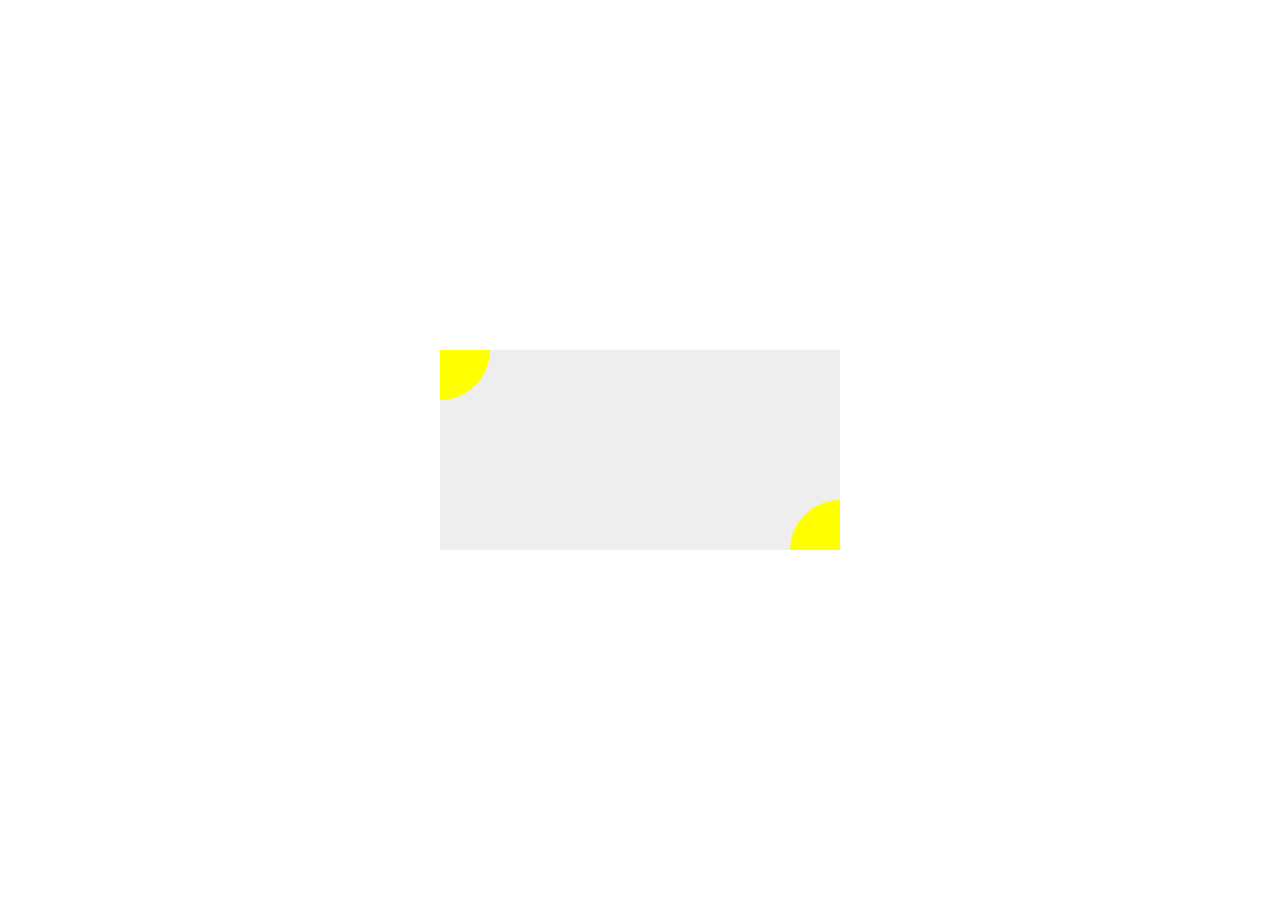
<file: Phase/task4/index.html>
<!DOCTYPE html>
<html lang="en">
<head>
	<meta charset="UTF-8">
	<title>task4</title>
	<link rel="stylesheet" href="style.css" type="text/css">
</head>
<body>
         <div id="wrap">
	<div id="main">
	   <div id="top"></div>
	   <div id="bottom"></div>
	 </div>
         </div>
</body>
</html>
</file>
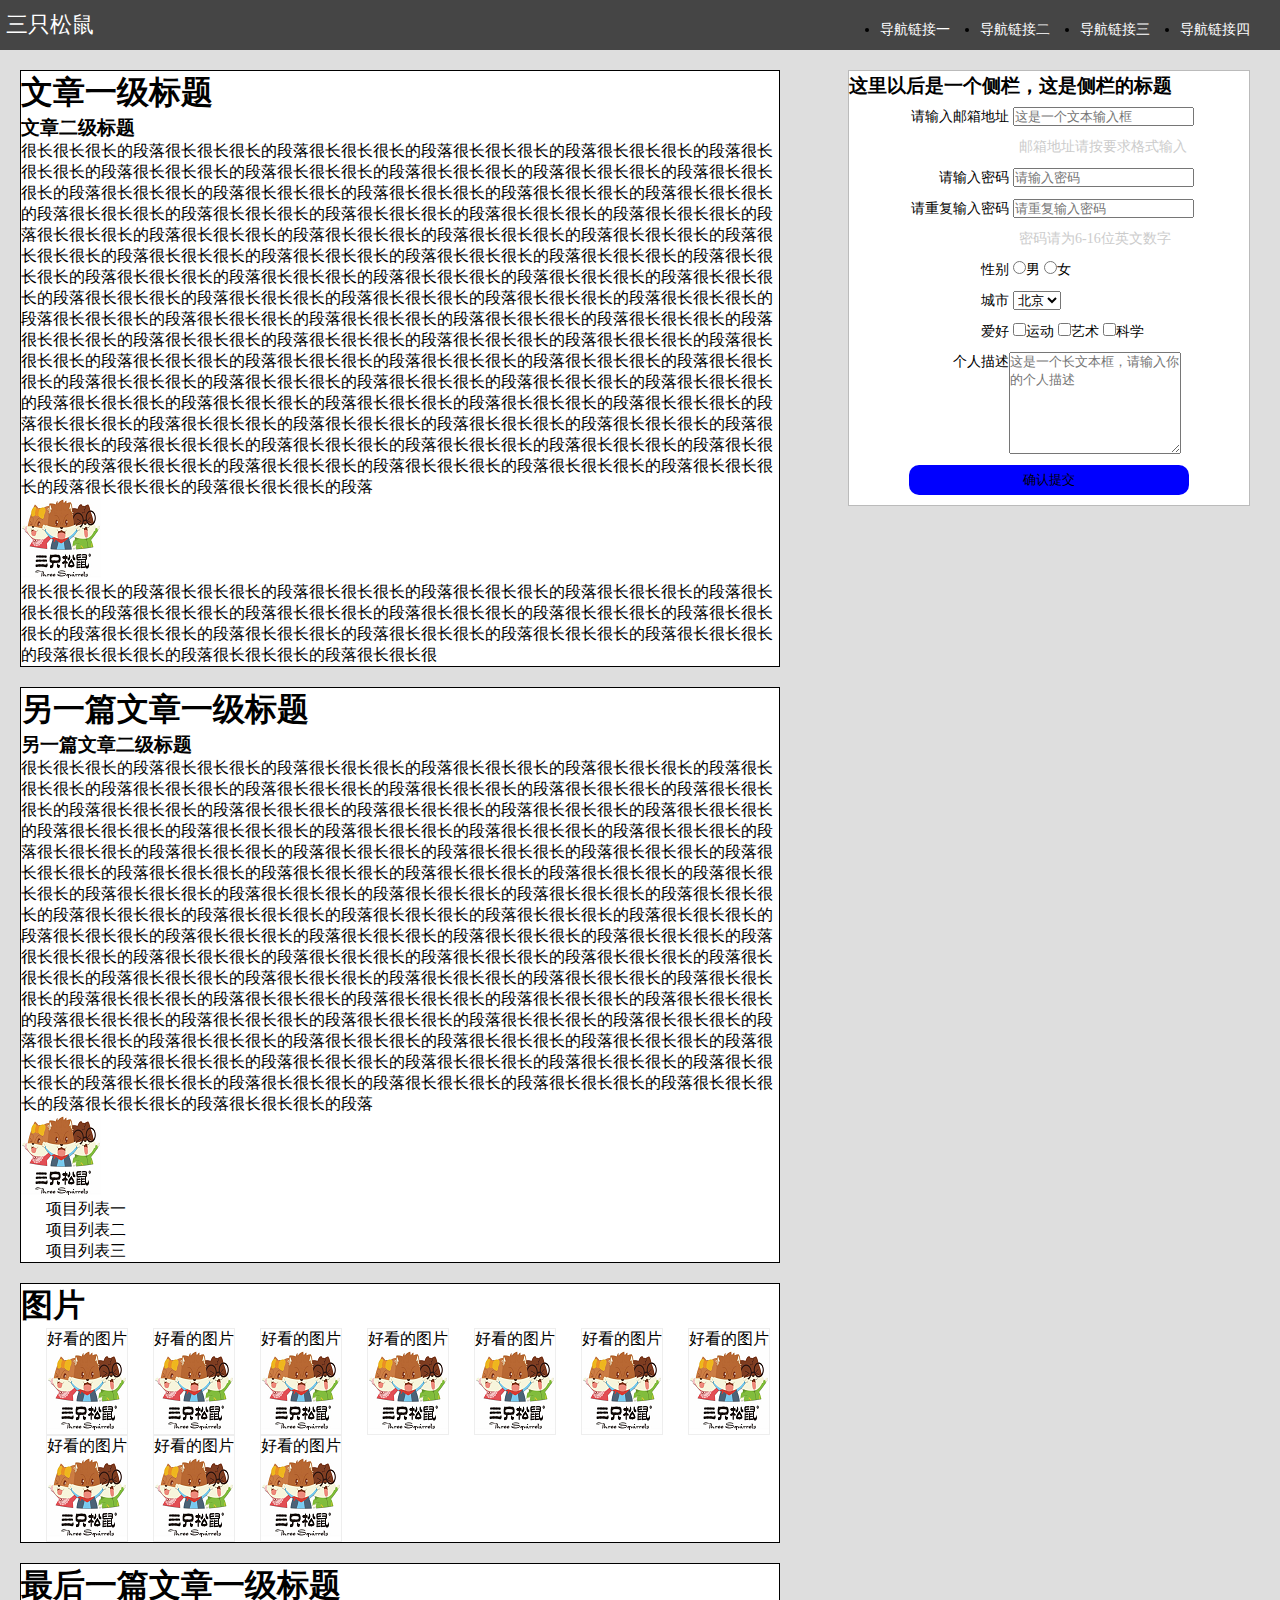
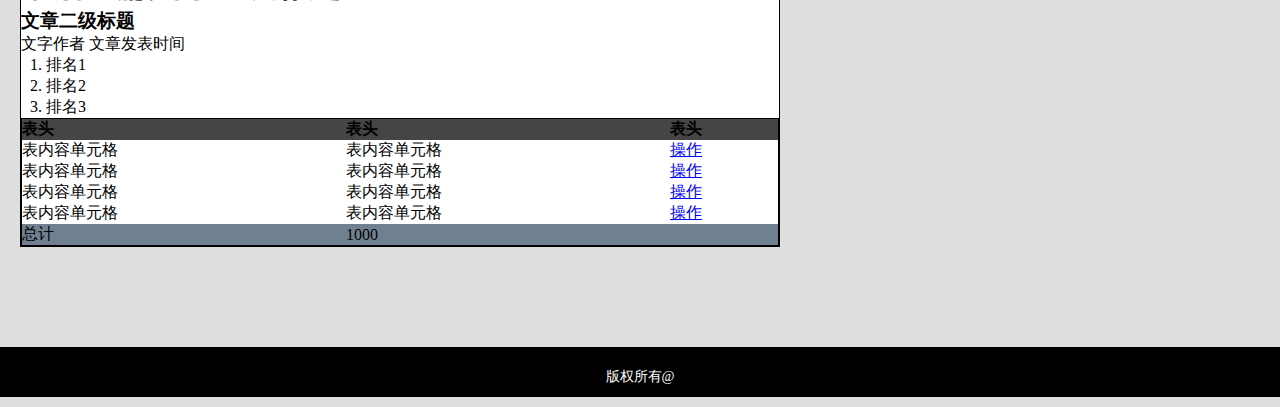
<file: Phase/task5/index.html>
<!DOCTYPE html>
<html lang="en">
<head>
	<meta charset="UTF-8">
	<title>task5</title>
	<link rel="stylesheet" href="style.css" type="text/css">
</head>
<body>
               <!-- 头部 -->
	<header class="head">
		<div class="icon">三只松鼠</div>
		<nav>
		   <ul class="clearfix">
			  <li ><a href="#">导航链接一</a></li>
			  <li><a href="#">导航链接二</a></li>
			  <li><a href="#">导航链接三</a></li>
			  <li><a href="#">导航链接四</a></li>
			</ul>
		 </nav>
	</header>
	<!-- 左边和右边 -->
	<div class="main clearfix">
	<!-- 右边 -->
	<aside class="clearfix">
	  <h3>这里以后是一个侧栏，这是侧栏的标题</h3>
	  <div >
		<span class="word">请输入邮箱地址</span>
		<input  type="text" placeholder="这是一个文本输入框"/>
		<span class="notice">邮箱地址请按要求格式输入</span>
	  </div>
	  <div >
	  	<span class="word">请输入密码</span>
	  	<input  type="text"  placeholder="请输入密码"/>
	  </div>
	  <div>
	  	<span class="word">请重复输入密码</span>
	  	<input  type="text" placeholder="请重复输入密码"   />
	  	<span class="notice">密码请为6-16位英文数字</span>
	  </div>
	  <div>
	  	<span class="word">性别</span>
	  	<input  type="radio" /><lable class="lab">男</lable>
	  	<input  type="radio" /><lable class="lab">女</lable>
	  </div>
	  <div >
	  	<span class="word">城市</span>
	  	<select >
	  		<option selected="selected">北京</option>
	  		<option >上海</option>
	  		<option >广州</option>
	  		<option >杭州</option>
	  		<option >深圳</option>
	  	</select>
	  </div>
	  <div>
	  	<span class="word">爱好</span>
	  	<input  type="checkbox" /><lable class="lab">运动</lable>
	  	<input  type="checkbox" /><lable class="lab">艺术</lable>
	  	<input  type="checkbox" /><lable class="lab">科学</lable>
	  </div>
	  <div class="dis">
	  	<span class="word">个人描述</span>
	  	<textarea  placeholder="这是一个长文本框，请输入你的个人描述"></textarea>
	  </div>
	  <div >
	             <input  class="sure" type="submit" value="确认提交"/>
	  </div>
	</aside>
	<!-- 左边 -->
	<article class="clearfix">
		<div class="first">
			<h1>文章一级标题</h1>
			<h3>文章二级标题</h3>
			<p>很长很长很长的段落很长很长很长的段落很长很长很长的段落很长很长很长的段落很长很长很长的段落很长很长很长的段落很长很长很长的段落很长很长很长的段落很长很长很长的段落很长很长很长的段落很长很长很长的段落很长很长很长的段落很长很长很长的段落很长很长很长的段落很长很长很长的段落很长很长很长的段落很长很长很长的段落很长很长很长的段落很长很长很长的段落很长很长很长的段落很长很长很长的段落很长很长很长的段落很长很长很长的段落很长很长很长的段落很长很长很长的段落很长很长很长的段落很长很长很长的段落很长很长很长的段落很长很长很长的段落很长很长很长的段落很长很长很长的段落很长很长很长的段落很长很长很长的段落很长很长很长的段落很长很长很长的段落很长很长很长的段落很长很长很长的段落很长很长很长的段落很长很长很长的段落很长很长很长的段落很长很长很长的段落很长很长很长的段落很长很长很长的段落很长很长很长的段落很长很长很长的段落很长很长很长的段落很长很长很长的段落很长很长很长的段落很长很长很长的段落很长很长很长的段落很长很长很长的段落很长很长很长的段落很长很长很长的段落很长很长很长的段落很长很长很长的段落很长很长很长的段落很长很长很长的段落很长很长很长的段落很长很长很长的段落很长很长很长的段落很长很长很长的段落很长很长很长的段落很长很长很长的段落很长很长很长的段落很长很长很长的段落很长很长很长的段落很长很长很长的段落很长很长很长的段落很长很长很长的段落很长很长很长的段落很长很长很长的段落很长很长很长的段落很长很长很长的段落很长很长很长的段落很长很长很长的段落很长很长很长的段落很长很长很长的段落很长很长很长的段落很长很长很长的段落很长很长很长的段落很长很长很长的段落很长很长很长的段落很长很长很长的段落很长很长很长的段落很长很长很长的段落很长很长很长的段落</p>
			<img src="three.png"  />
			<p>很长很长很长的段落很长很长很长的段落很长很长很长的段落很长很长很长的段落很长很长很长的段落很长很长很长的段落很长很长很长的段落很长很长很长的段落很长很长很长的段落很长很长很长的段落很长很长很长的段落很长很长很长的段落很长很长很长的段落很长很长很长的段落很长很长很长的段落很长很长很长的段落很长很长很长的段落很长很长很长的段落很长很长很</p>
		</div>
		<div class="first">
			<h1>另一篇文章一级标题</h1>
			<h3>另一篇文章二级标题</h3>
			<p>很长很长很长的段落很长很长很长的段落很长很长很长的段落很长很长很长的段落很长很长很长的段落很长很长很长的段落很长很长很长的段落很长很长很长的段落很长很长很长的段落很长很长很长的段落很长很长很长的段落很长很长很长的段落很长很长很长的段落很长很长很长的段落很长很长很长的段落很长很长很长的段落很长很长很长的段落很长很长很长的段落很长很长很长的段落很长很长很长的段落很长很长很长的段落很长很长很长的段落很长很长很长的段落很长很长很长的段落很长很长很长的段落很长很长很长的段落很长很长很长的段落很长很长很长的段落很长很长很长的段落很长很长很长的段落很长很长很长的段落很长很长很长的段落很长很长很长的段落很长很长很长的段落很长很长很长的段落很长很长很长的段落很长很长很长的段落很长很长很长的段落很长很长很长的段落很长很长很长的段落很长很长很长的段落很长很长很长的段落很长很长很长的段落很长很长很长的段落很长很长很长的段落很长很长很长的段落很长很长很长的段落很长很长很长的段落很长很长很长的段落很长很长很长的段落很长很长很长的段落很长很长很长的段落很长很长很长的段落很长很长很长的段落很长很长很长的段落很长很长很长的段落很长很长很长的段落很长很长很长的段落很长很长很长的段落很长很长很长的段落很长很长很长的段落很长很长很长的段落很长很长很长的段落很长很长很长的段落很长很长很长的段落很长很长很长的段落很长很长很长的段落很长很长很长的段落很长很长很长的段落很长很长很长的段落很长很长很长的段落很长很长很长的段落很长很长很长的段落很长很长很长的段落很长很长很长的段落很长很长很长的段落很长很长很长的段落很长很长很长的段落很长很长很长的段落很长很长很长的段落很长很长很长的段落很长很长很长的段落很长很长很长的段落很长很长很长的段落很长很长很长的段落很长很长很长的段落</p>
			<img src="three.png" />
			<ul >
				<li style="display: block;">项目列表一</li>
				<li style="display: block;">项目列表二</li>
				<li style="display: block;">项目列表三</li>
			</ul>
		</div>
		<div class="first">
			<h1>图片</h1>
			<ul class="images clearfix">
			<li>
				<p>好看的图片</p>
				<img src="three.png" />
			</li>
			<li>
				<p>好看的图片</p>
				<img src="three.png" />
			</li>
			<li>
				<p>好看的图片</p>
				<img src="three.png" />
			</li>
			<li>
				<p>好看的图片</p>
				<img src="three.png" />
			</li>
			<li>
				<p>好看的图片</p>
				<img src="three.png" />
			</li>
			<li>
				<p>好看的图片</p>
				<img src="three.png" />
			</li>
			<li>
				<p>好看的图片</p>
				<img src="three.png" />
			</li>
			<li>
				<p>好看的图片</p>
				<img src="three.png" />
			</li>
			<li>
				<p>好看的图片</p>
				<img src="three.png" />
			</li>
			<li>
				<p>好看的图片</p>
				<img src="three.png" />
			</li>
			</ul>
		</div>
		<div class="first">
			<h1>最后一篇文章一级标题</h1>
			<h3>文章二级标题</h3>
			<p>文字作者 文章发表时间</p>
			<ol >
				<li>排名1</li>
				<li>排名2</li>
				<li>排名3</li>
			</ol>
			<table  cellspacing="0" cellpadding="0"  width="700px" >
				<tr style="background-color: #454545">
				       <th>表头</th>
				       <th>表头</th>
				       <th>表头</th>
				</tr>
				<tr >
				      <td>表内容单元格</td>
				      <td>表内容单元格</td>
				      <td ><a href="#" style="color:blue">操作</a></td>
				</tr>
				<tr >
				      <td>表内容单元格</td>
				      <td>表内容单元格</td>
				      <td ><a href="#" style="color:blue">操作</a></td>
				</tr>
				<tr >
				      <td>表内容单元格</td>
				      <td>表内容单元格</td>
				      <td ><a href="#" style="color:blue">操作</a></td>
				</tr>
				<tr >
				      <td>表内容单元格</td>
				      <td>表内容单元格</td>
				      <td ><a href="#" style="color:blue">操作</a></td>
				</tr>
				<tr style="background-color: #708090">
				      <td>总计</td>
				      <td colspan="2">1000</td>
				</tr>
			</table>
		</div>
	</article>
              	</div>
	<footer>版权所有@</footer>
</body>
</html>
</file>
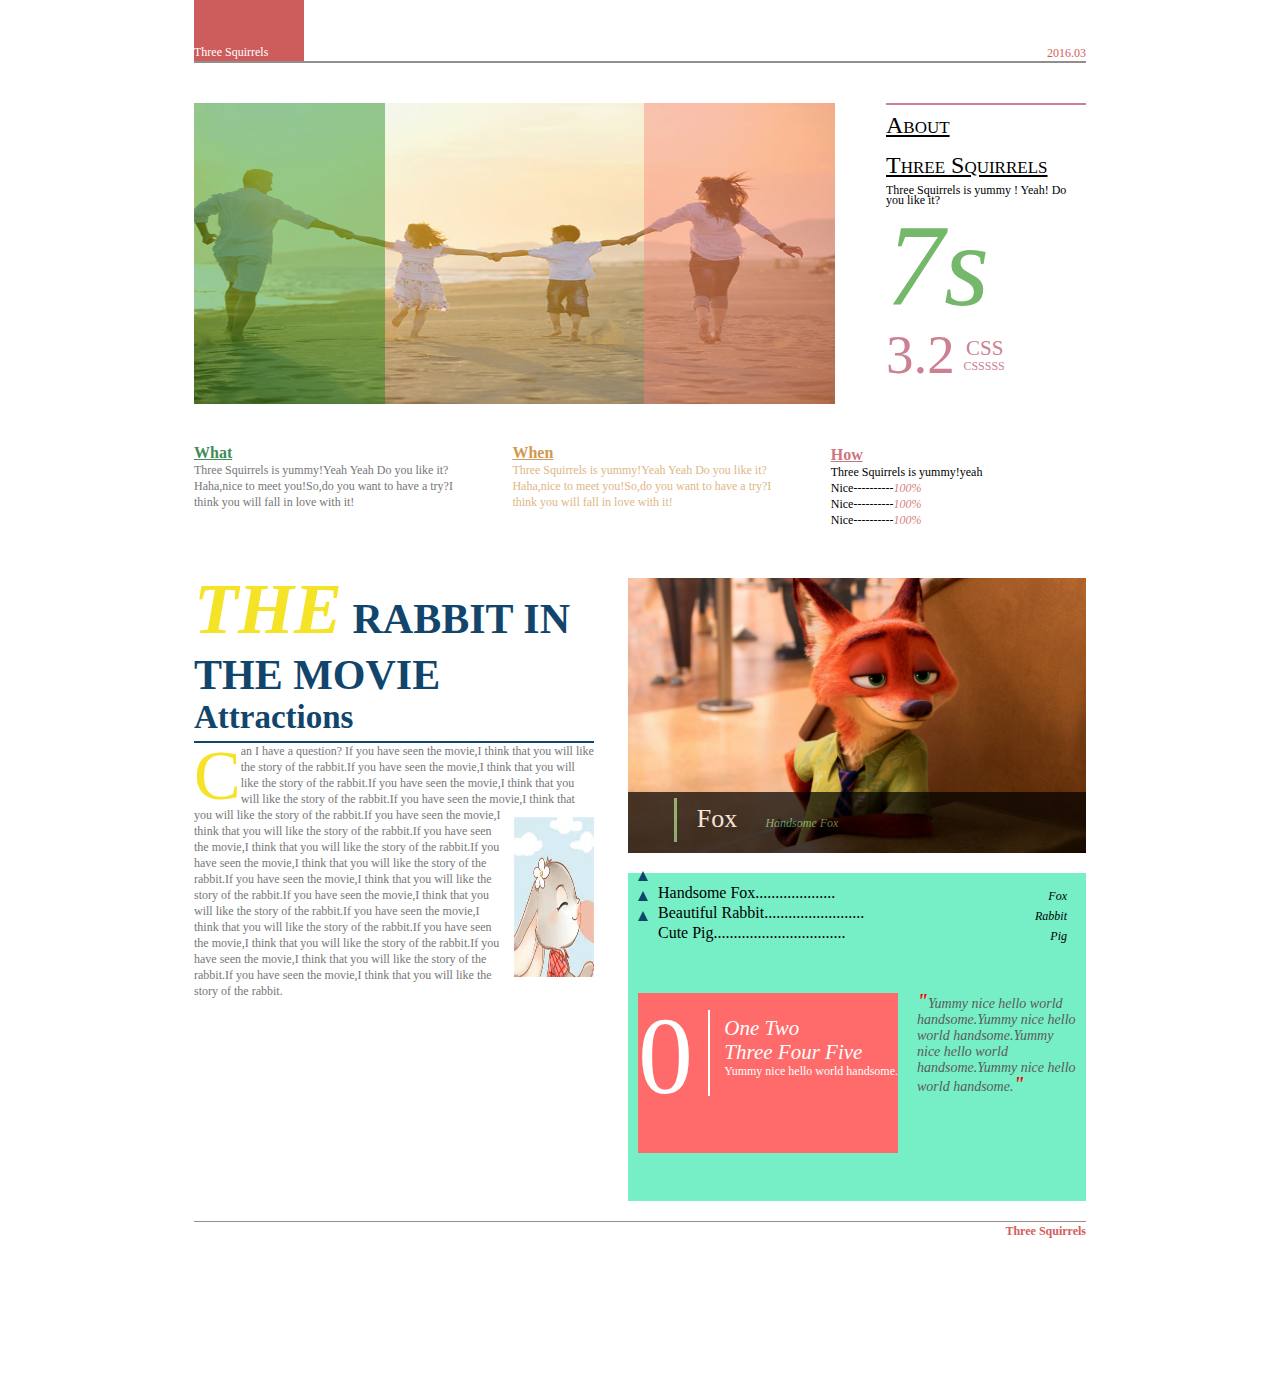
<file: Phase/task6/index.html>
<!DOCTYPE html>
<html lang="en">
<head>
	<meta charset="UTF-8">
	<title>task6</title>
	<link rel="stylesheet" type="text/css" href="style.css"
</head>
<body>
       <div class="main">
	<header class="clearfix">
		<div class="logo">Three Squirrels</div>
		<time>2016.03</time>
	</header>
	<article>
		<section class="start">
			<div class="picContainer">
			               <img class="pic" src="1.jpg" />
				<span class="opacityleft"></span>
				<span class="opacityright"></span>
			</div>
			<div class="about">
					<p class="top">About</p>
					<p class="top">Three Squirrels</p>
					<p class="center">Three Squirrels is yummy !  Yeah! Do you like it?</p>
					<p class="sevens">7s</p>
					<p class="three">3.2</p>
					<p class="pinkcss">CSS</p>
					<p class="greycss">csssss</p>
			</div>
		</section>
		<section class="middle clearfix">
			<div class="wrap">
				<h2 class="what">What</h2>
				<p class="what1">Three Squirrels is yummy!Yeah Yeah Do you like it?Haha,nice to meet you!So,do you want to have a try?I think you will fall in love with it!</p>
			</div>
			<div class="wrap">
				<h2 class="when">When</h2>
				<p class="when1">Three Squirrels is yummy!Yeah Yeah Do you like it?Haha,nice to meet you!So,do you want to have a try?I think you will fall in love with it!</p>
			</div>
			<div class="wrap">
				<h2 class="how">How</h2>
				<p class="how1">Three Squirrels is yummy!yeah</p>
				<div class="percent">
					<p>Nice----------<span>100%</span></p>
					<p>Nice----------<span>100%</span></p>
					<p>Nice----------<span>100%</span></p>
				</div>
			</div>
		</section>
		<section class="end clearfix">
			<div class="endLeft ">
				<h3><span>The</span> rabbit in the movie</h3>
				<h4>Attractions</h4>
				<p><span>c</span>an I have a question? If you have seen the movie,I think that you will like the story of the rabbit.If you have seen the movie,I think that you will like the story of the rabbit.If you have seen the movie,I think that you will like the story of the rabbit.If you have seen the movie,<img src="3.jpg" />I think that you will like the story of the rabbit.If you have seen the movie,I think that you will like the story of the rabbit.If you have seen the movie,I think that you will like the story of the rabbit.If you have seen the movie,I think that you will like the story of the rabbit.If you have seen the movie,I think that you will like the story of the rabbit.If you have seen the movie,I think that you will like the story of the rabbit.If you have seen the movie,I think that you will like the story of the rabbit.If you have seen the movie,I think that you will like the story of the rabbit.If you have seen the movie,I think that you will like the story of the rabbit.If you have seen the movie,I think that you will like the story of the rabbit.
				</p>
			</div>
			<div class="endRight1">
			           <div class="pictureContainer">
				<img class="picture" src="2.jpg" />
					<div class="cover">
						<span class="span1"></span>
						<span class="span2">Fox</span>
						<span class="span3">Handsome Fox</span>
					</div>
			          </div>
			 
			          <!-- 右下 -->
				<div class="endRight2">
				<!-- 三行字 -->
				            <p><span class="triangle"></span>Handsome Fox....................<span class="align-right">Fox</span></p>
					<p><span class="triangle"></span>Beautiful Rabbit.........................<span class="align-right">Rabbit</span></p>
					<p><span class="triangle"></span>Cute Pig.................................<span class="align-right">Pig</span></p>
					<!-- 引号部分 -->
					<div class="partRight">
						<p><span class="mark">"</span>Yummy nice hello world handsome.Yummy nice hello world handsome.Yummy nice hello world handsome.Yummy nice hello world handsome.<span class="mark">"</span></p>
					</div>
					<!-- 红色部分 -->
					<div class="partLeft">
					     <div class="partLeft1">
						<span class="num">0</span>
						<div class="border-right"></div>
						
					    </div>
					    <div class="word">
							<p class="word1">One Two</p>
							<p class="word1">Three Four Five</p>
							<p class="word2">Yummy nice hello world handsome.</p>
					    </div>
				            </div>
				</div>
		               </div>
		</section>
	</article>
	<footer class="clearfix"><span>Three Squirrels</span></footer>
         </div>
</body>
</html>
</file>
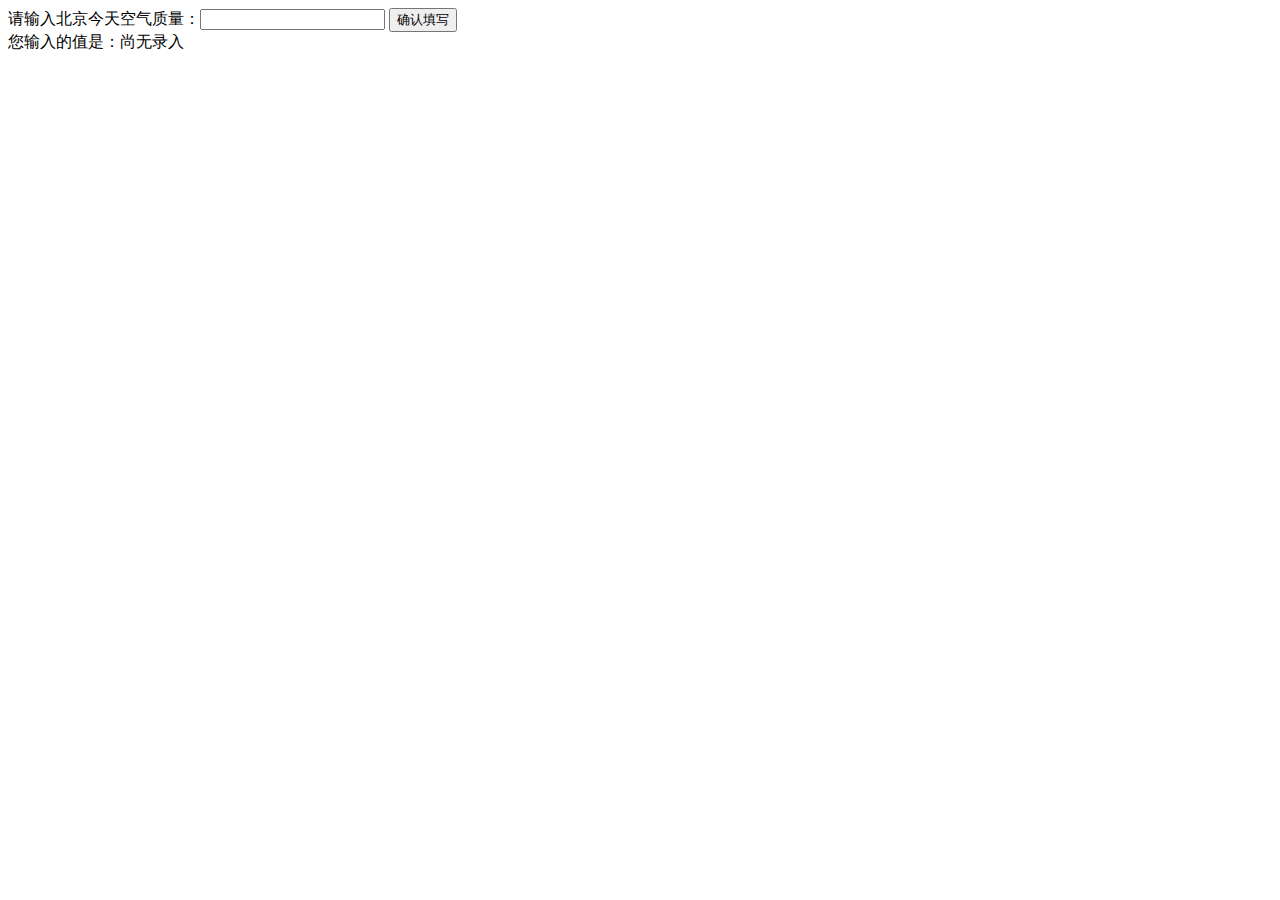
<file: Phase2/task13/index.html>
<!DOCTYPE html>
<html>
  <head>
    <meta charset="utf-8">
    <title>IFE JavaScript Task 01</title>
  </head>
<body>

  <label>请输入北京今天空气质量：<input id="aqi-input" type="text"></label>
  <button id="button">确认填写</button>

  <div>您输入的值是：<span id="aqi-display">尚无录入</span></div>

<script type="text/javascript">

(function() {
  /*  
  在注释下方写下代码
  给按钮button绑定一个点击事件
  在事件处理函数中
  获取aqi-input输入的值，并显示在aqi-display中
  */
    document.getElementById("button").onclick=function(){
       var aqi=document.getElementById("aqi-input").value;
       if(aqi!="")
       {
        document.getElementById("aqi-display").innerHTML=aqi;
       }
       else
        document.getElementById("aqi-display").innerHTML="尚无录入";
    }
})();

</script>
</body>
</html>
</file>
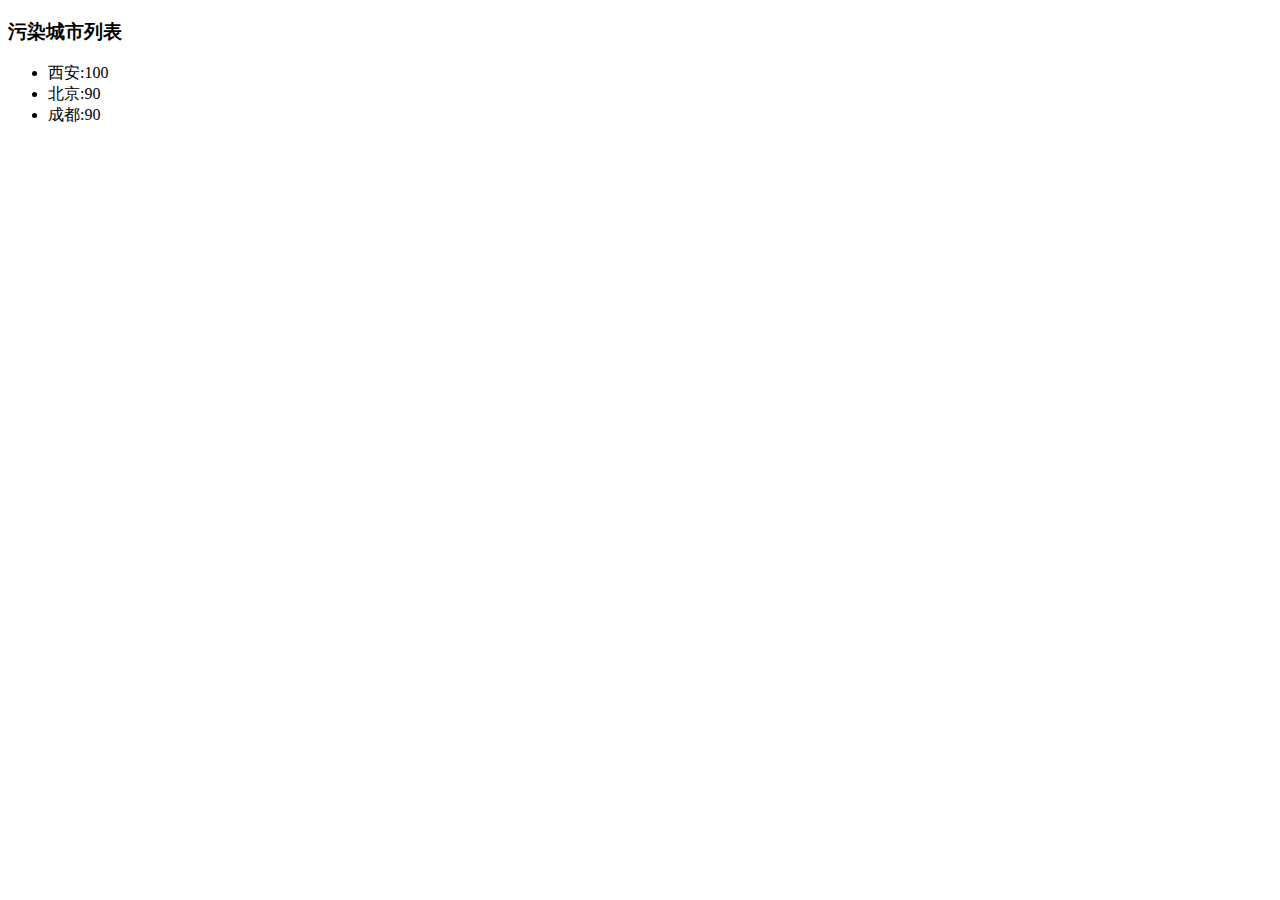
<file: Phase2/task14/index.html>
<!DOCTYPE html>
<html>
<head>
    <meta charset="utf-8">
    <title>IFE JavaScript Task 01</title>
</head>
<body>

<h3>污染城市列表</h3>
<ul id="aqi-list">
    <!--
        <li>第一名：福州（样例），10</li>
          <li>第二名：福州（样例），10</li> -->
</ul>

<script type="text/javascript">
    var aqiData = [
        ["北京", 90],
        ["上海", 50],
        ["福州", 10],
        ["广州", 50],
        ["成都", 90],
        ["西安", 100]
    ];
    (function () {
        /*
         在注释下方编写代码
         遍历读取aqiData中各个城市的数据
         将空气质量指数大于60的城市显示到aqi-list的列表中
         */
        var arr= [];
        for (var i = 0; i < aqiData.length; i++){
            if (aqiData[i][1]>60) {
                arr.push(aqiData[i]);
            }
        }
        arr.sort(function(pre,next){
            return next[1]-pre[1];
        })
for(var i=0;i<arr.length;i++){
            var node = document.createElement("li");
            var text = document.createTextNode(arr[i][0]+":"+arr[i][1]);
            node.appendChild(text);
            document.getElementById("aqi-list").appendChild(node);
        }

    })();
</script>
</body>
</html>
</file>
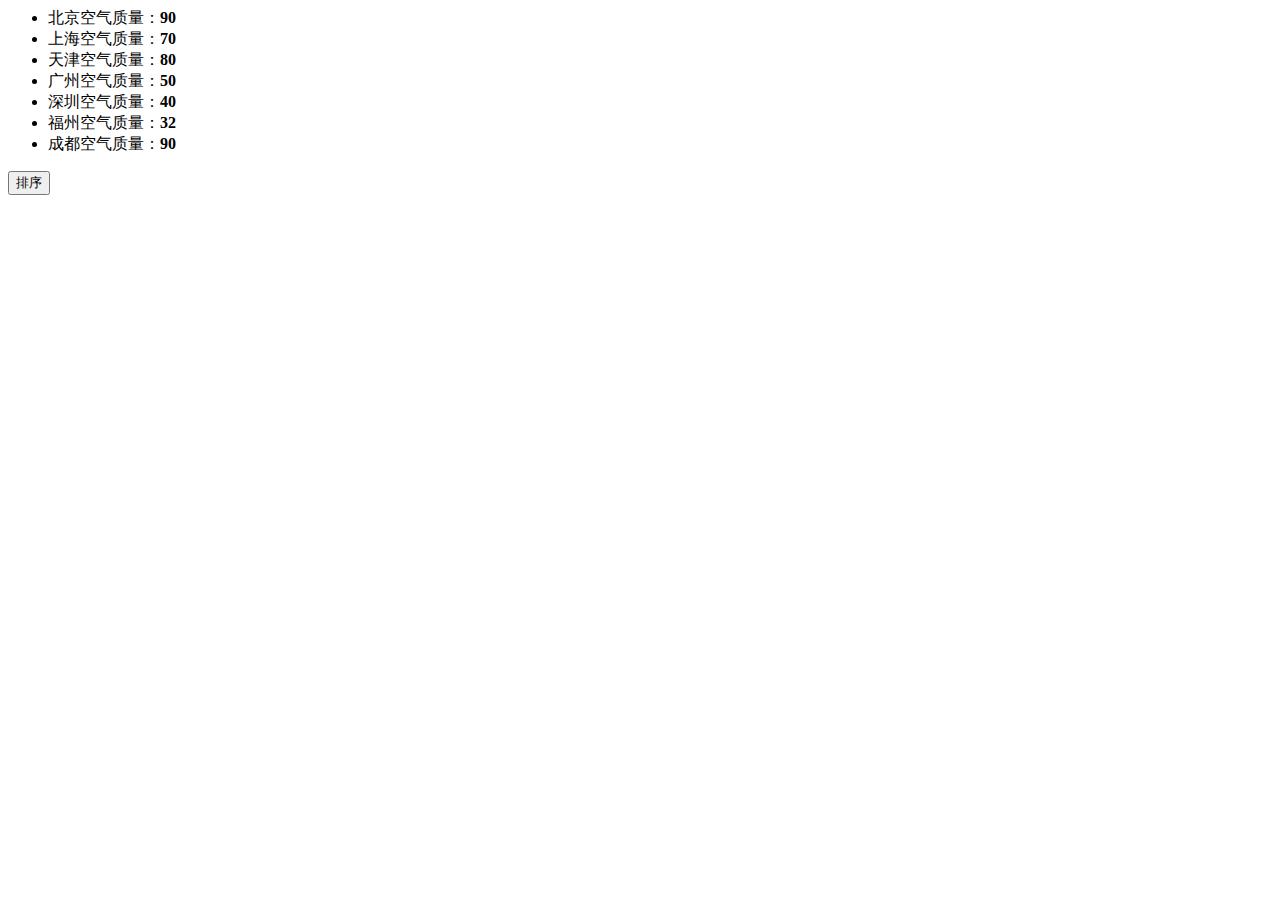
<file: Phase2/task15/index.html>
<!DOCTYPE>
<html>
  <head>
    <meta charset="utf-8">
    <title>IFE JavaScript Task 01</title>
  </head>
<body>

  <ul id="source">
    <li>北京空气质量：<b>90</b></li>
    <li>上海空气质量：<b>70</b></li>
    <li>天津空气质量：<b>80</b></li>
    <li>广州空气质量：<b>50</b></li>
    <li>深圳空气质量：<b>40</b></li>
    <li>福州空气质量：<b>32</b></li>
    <li>成都空气质量：<b>90</b></li>
  </ul>

  <ul id="resort">
    <!-- 
    <li>第一名：北京空气质量：<b>90</b></li>
    <li>第二名：北京空气质量：<b>90</b></li>
    <li>第三名：北京空气质量：<b>90</b></li>
     -->

  </ul>

  <button id="sort-btn">排序</button>

<script type="text/javascript">
/**
 * getData方法
 * 读取id为source的列表，获取其中城市名字及城市对应的空气质量
 * 返回一个数组，格式见函数中示例
 */
  
function getData() {
  var source = document.getElementById('source') ;
  var sourceLi = document.querySelectorAll('#source li');
  var data = [];
  for(var i = 0;i< sourceLi.length; i++){
      // 获得元素节点的文本
      var text = sourceLi[i].textContent;
      // 将字符串分割
      var result = text.split(/空气质量：/g);
      data.push([result[0], result[1]]);  
    
  }
  return data;
}
/**
 * sortAqiData
 * 按空气质量对data进行从小到大的排序
 * 返回一个排序后的数组
 */
function sortAqiData(data) {
  data.sort(function(a,b){
   return a[1] - b[1];
  });
  return data;
}
/**
 * render
 * 将排好序的城市及空气质量指数，输出显示到id位resort的列表中
 * 格式见ul中的注释的部分
 */
function render(data) {
   var resort=document.getElementById('resort');
   var num = ['一','二','三','四','五','六','七','八','九','十'];
   for(var i=0;i<data.length;i++){
      var li=document.createElement('li');
      li.innerHTML='第' + num[i] + '名：' + data[i][0] + '空气质量：' + '<b>' + data[i][1]+ '</b>' + '<br>';
      resort.appendChild(li);
   }
}

function btnHandle() {
  var aqiData = getData();
  aqiData = sortAqiData(aqiData);
  render(aqiData);
}


function init() {

  // 在这下面给sort-btn绑定一个点击事件，点击时触发btnHandle函数
   var btn = document.getElementById('sort-btn');
  btn.addEventListener('click',btnHandle,false);
}

init();

</script>
</body>
</html>
</file>
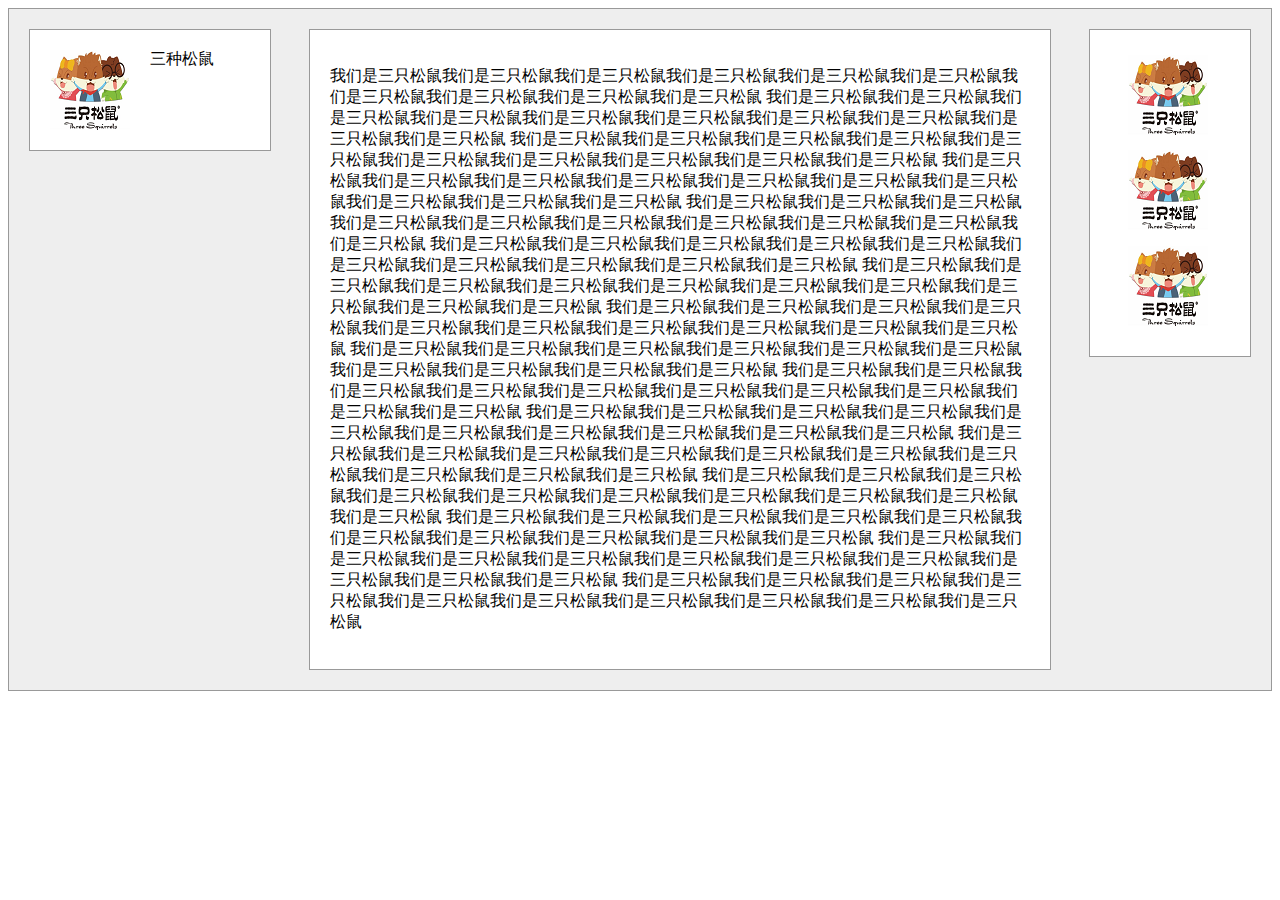
<file: Phase/task3/text.html>
<!DOCTYPE html>
<html>
<head lang="en">
    <meta charset="UTF-8">
    <link rel="stylesheet" href="style.css" type="text/css">
    <title></title>
</head>
<body>
<div id="main">
  <div id="teamName">
      <img id="logo"src="three.png"/>
      <p>三种松鼠</p>
  </div>
  <div id="member">
      <img id="m1"src="three.png"/>
      <img id="m2"src="three.png"/>
      <img id="m3"src="three.png"/>
  </div>
  <div id="teamIntroduce">
      <p>我们是三只松鼠我们是三只松鼠我们是三只松鼠我们是三只松鼠我们是三只松鼠我们是三只松鼠我们是三只松鼠我们是三只松鼠我们是三只松鼠我们是三只松鼠
          我们是三只松鼠我们是三只松鼠我们是三只松鼠我们是三只松鼠我们是三只松鼠我们是三只松鼠我们是三只松鼠我们是三只松鼠我们是三只松鼠我们是三只松鼠
          我们是三只松鼠我们是三只松鼠我们是三只松鼠我们是三只松鼠我们是三只松鼠我们是三只松鼠我们是三只松鼠我们是三只松鼠我们是三只松鼠我们是三只松鼠
          我们是三只松鼠我们是三只松鼠我们是三只松鼠我们是三只松鼠我们是三只松鼠我们是三只松鼠我们是三只松鼠我们是三只松鼠我们是三只松鼠我们是三只松鼠
          我们是三只松鼠我们是三只松鼠我们是三只松鼠我们是三只松鼠我们是三只松鼠我们是三只松鼠我们是三只松鼠我们是三只松鼠我们是三只松鼠我们是三只松鼠
          我们是三只松鼠我们是三只松鼠我们是三只松鼠我们是三只松鼠我们是三只松鼠我们是三只松鼠我们是三只松鼠我们是三只松鼠我们是三只松鼠我们是三只松鼠
          我们是三只松鼠我们是三只松鼠我们是三只松鼠我们是三只松鼠我们是三只松鼠我们是三只松鼠我们是三只松鼠我们是三只松鼠我们是三只松鼠我们是三只松鼠
          我们是三只松鼠我们是三只松鼠我们是三只松鼠我们是三只松鼠我们是三只松鼠我们是三只松鼠我们是三只松鼠我们是三只松鼠我们是三只松鼠我们是三只松鼠
          我们是三只松鼠我们是三只松鼠我们是三只松鼠我们是三只松鼠我们是三只松鼠我们是三只松鼠我们是三只松鼠我们是三只松鼠我们是三只松鼠我们是三只松鼠
          我们是三只松鼠我们是三只松鼠我们是三只松鼠我们是三只松鼠我们是三只松鼠我们是三只松鼠我们是三只松鼠我们是三只松鼠我们是三只松鼠我们是三只松鼠
          我们是三只松鼠我们是三只松鼠我们是三只松鼠我们是三只松鼠我们是三只松鼠我们是三只松鼠我们是三只松鼠我们是三只松鼠我们是三只松鼠我们是三只松鼠
          我们是三只松鼠我们是三只松鼠我们是三只松鼠我们是三只松鼠我们是三只松鼠我们是三只松鼠我们是三只松鼠我们是三只松鼠我们是三只松鼠我们是三只松鼠
          我们是三只松鼠我们是三只松鼠我们是三只松鼠我们是三只松鼠我们是三只松鼠我们是三只松鼠我们是三只松鼠我们是三只松鼠我们是三只松鼠我们是三只松鼠
          我们是三只松鼠我们是三只松鼠我们是三只松鼠我们是三只松鼠我们是三只松鼠我们是三只松鼠我们是三只松鼠我们是三只松鼠我们是三只松鼠我们是三只松鼠
          我们是三只松鼠我们是三只松鼠我们是三只松鼠我们是三只松鼠我们是三只松鼠我们是三只松鼠我们是三只松鼠我们是三只松鼠我们是三只松鼠我们是三只松鼠
          我们是三只松鼠我们是三只松鼠我们是三只松鼠我们是三只松鼠我们是三只松鼠我们是三只松鼠我们是三只松鼠我们是三只松鼠我们是三只松鼠我们是三只松鼠

      </p>
  </div>
</div>
</body>
</html>
</file>
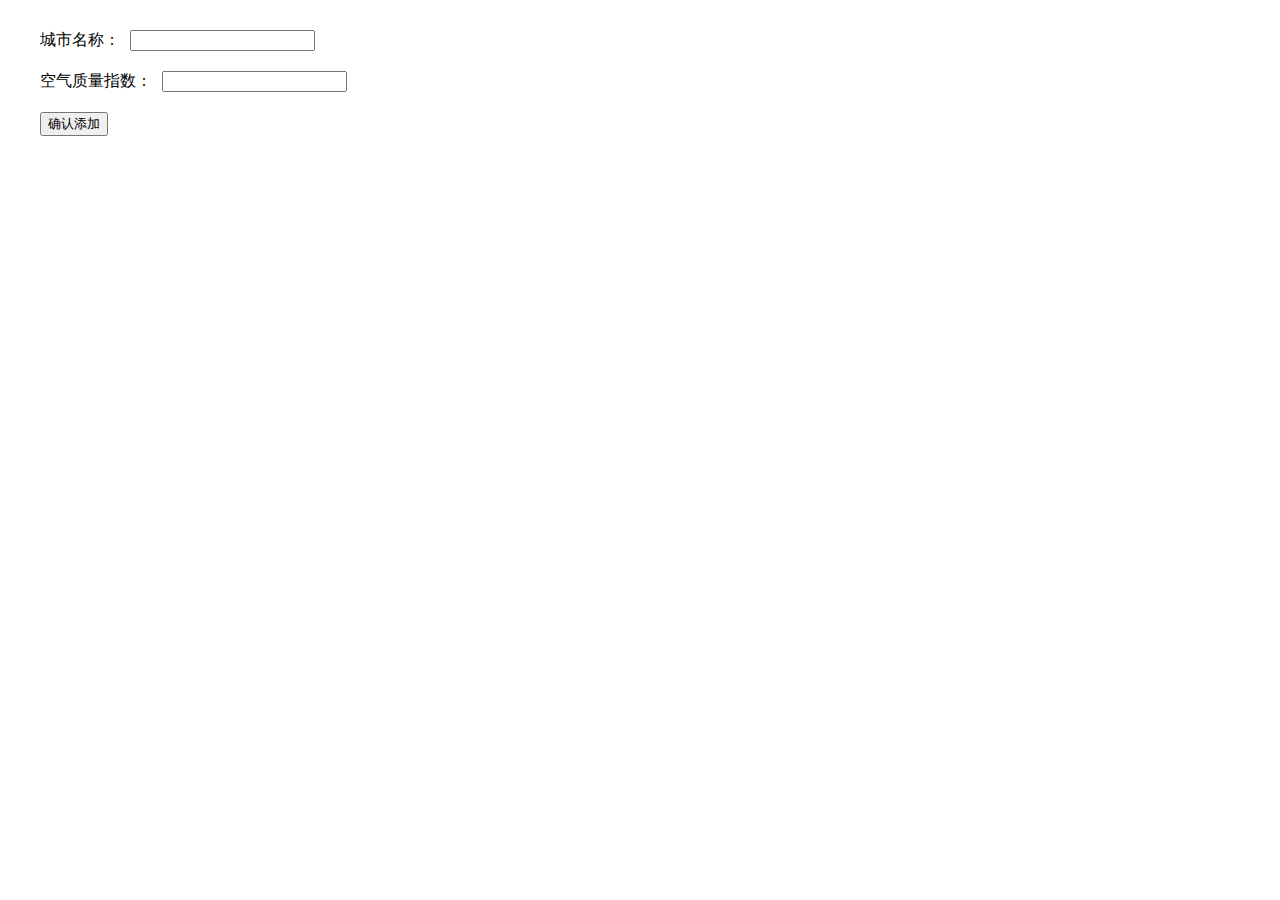
<file: Phase2/task16/task.html>
<!DOCTYPE>
<html>
  <head>
    <meta charset="utf-8">
    <title>IFE JavaScript Task 01</title>
    <script src="task.js"></script>
    <style type="text/css">
    * {
        margin: 10px;
    }
    
    table {
        border-collapse: collapse;
    }
    
    table,
    tr,
    th,
    td {
        border: 2px solid blue;
    }
    
    th,
    td {
        width: 80px;
        height: 30px;
        text-align: center;
    }
    </style>
  </head>
<body>

  <div>
    <label>城市名称：<input id="aqi-city-input" type="text"></label><br>
    <label>空气质量指数：<input id="aqi-value-input" type="text"></label><br>
    <button id="add-btn">确认添加</button>
  </div>
  <table id="aqi-table">
  <!-- 
    <tr>
      <td>城市</td><td>空气质量</td><td>操作</td>
    </tr>
    <tr>
      <td>北京</td><td>90</td><td><button>删除</button></td>
    </tr>
    <tr>
      <td>北京</td><td>90</td><td><button>删除</button></td>
    </tr>
   -->
  </table>

</body>
<script type="text/javascript" src="task.js"></script>
</html>
</file>
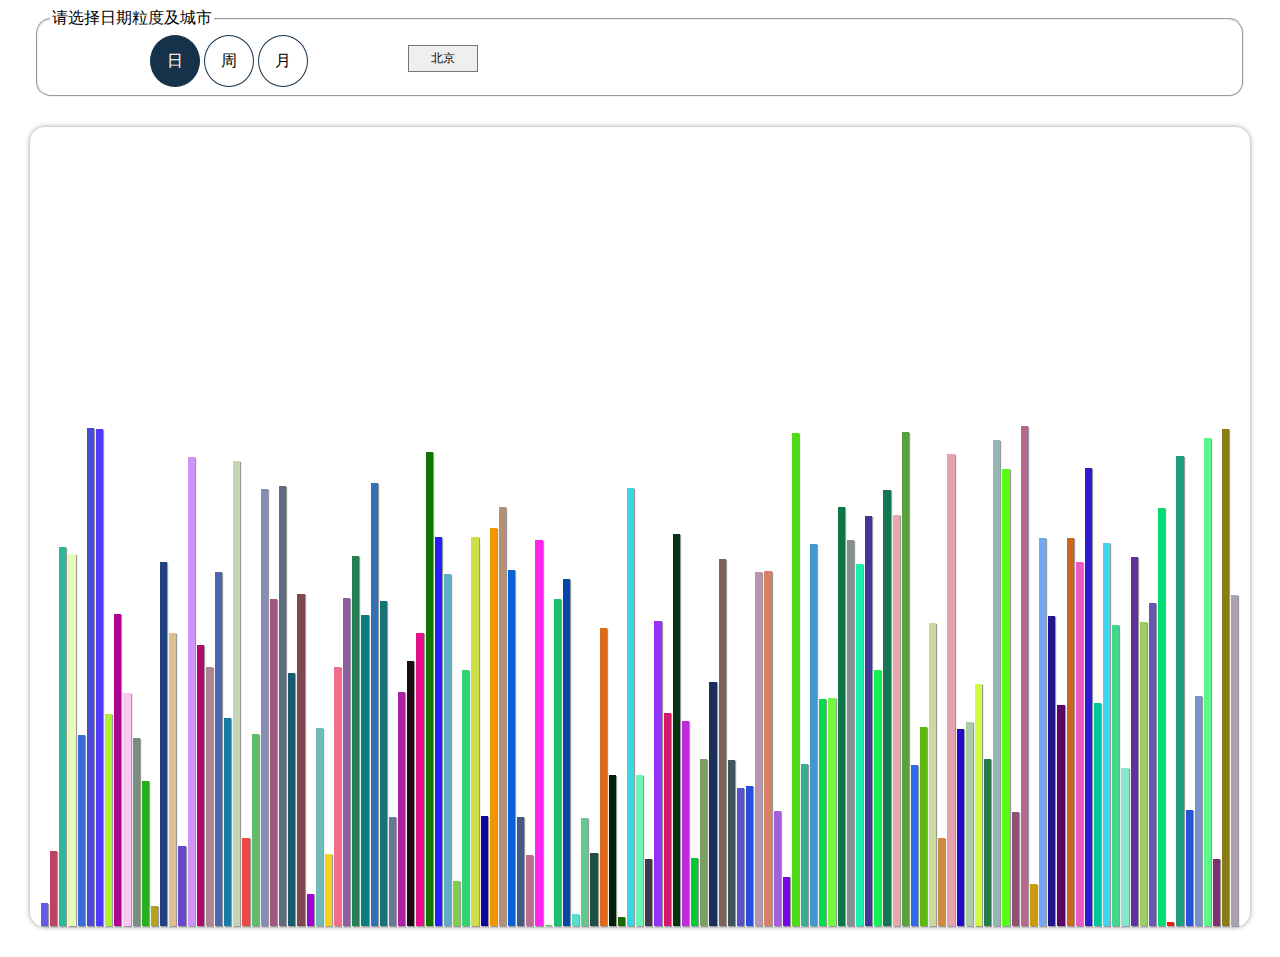
<file: Phase2/task17/task.html>
<!DOCTYPE>
<html>
<head>
    <meta charset="utf-8">
    <title>IFE JavaScript Task 17</title>
    <link rel="stylesheet" href="task.css" />
</head>
<body>
<fieldset id="form-gra-time">
    <legend>请选择日期粒度及城市</legend>
    <div class="grade">
        <label>
            <span class="selected">日</span>
            <input name="gra-time" value="day" type="radio" checked="checked">
        </label>
        <label>
            <span>周</span>
            <input name="gra-time" value="week" type="radio">
        </label>
        <label>
            <span>月</span>
            <input name="gra-time" value="month" type="radio">
        </label>
    </div>
    <div class="select">
        <select id="city-select">
            <option>北京</option>
        </select>
    </div>
</fieldset>

<div id="aqi-chart-wrap">
</div>
<script src="task.js"></script>
</body>
</html>
</file>
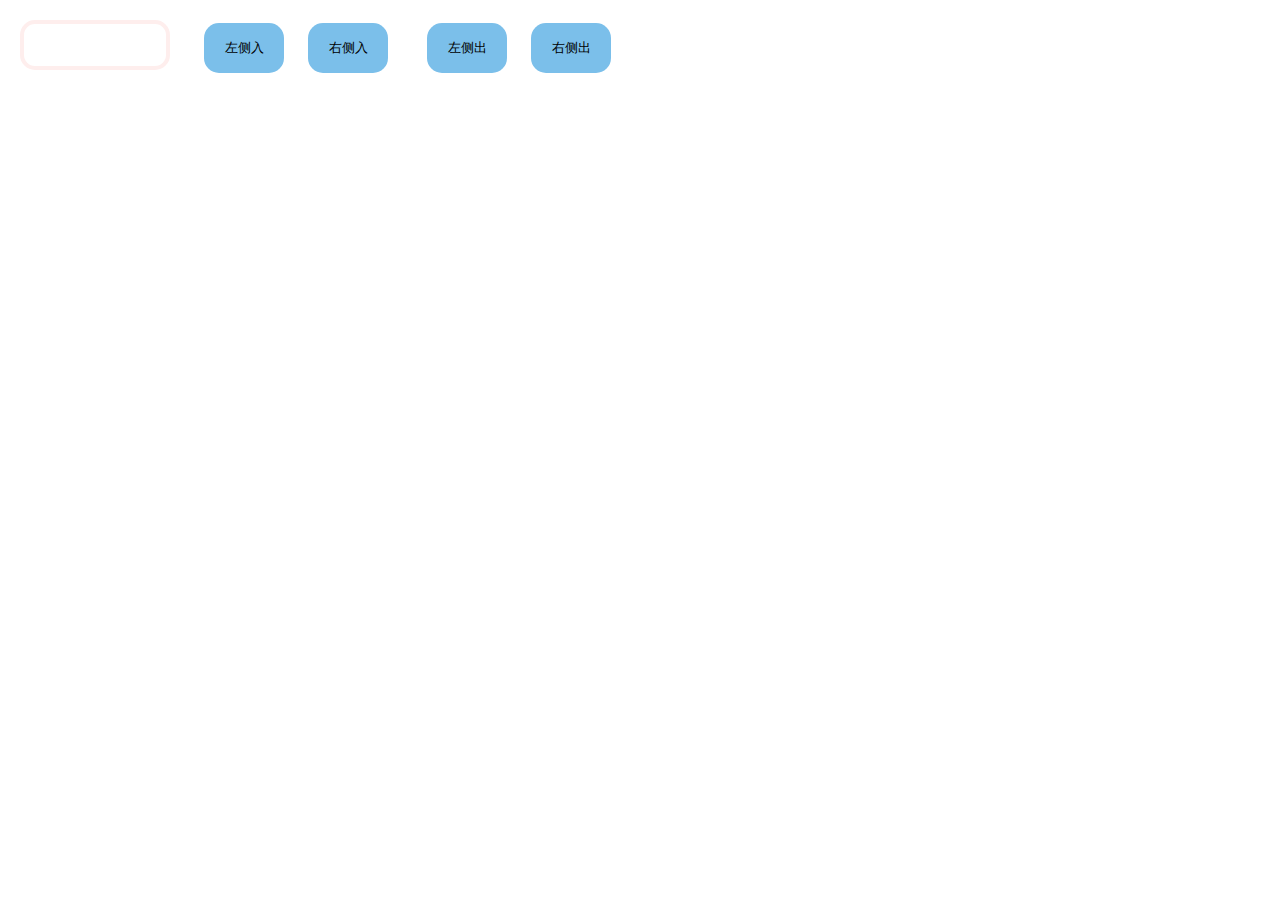
<file: Phase2/task18/task.html>
<!DOCTYPE>
<html>
    <head>
        <meta charset="utf-8">
        <title>IFE JavaScript Task 18</title>
        <link rel="stylesheet" type="text/css" href="task.css">
    </head>
    
    <body>
        <input id="num" type="text">
        <input class="btn" type="button" value="左侧入">
        <input class="btn" type="button" value="右侧入" style="margin-right: 25px">
        <input class="btn" type="button" value="左侧出">
        <input class="btn" type="button" value="右侧出">
        
        <div id="container">
        </div>
    </body>
    <script src="task.js"></script>
</html>
</file>
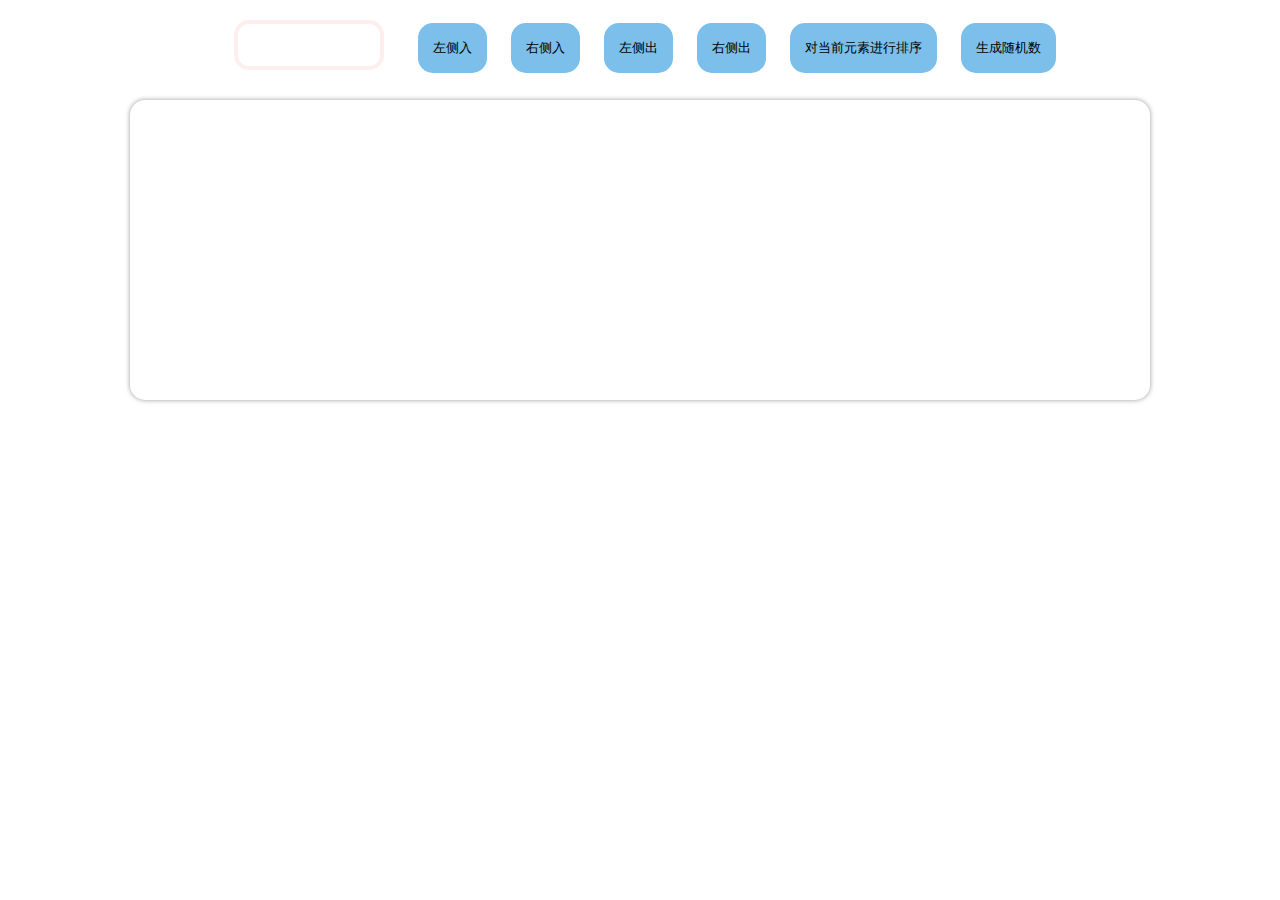
<file: Phase2/task19/task.html>
<!DOCTYPE>
<html>
    <head>
        <meta charset="utf-8">
        <title>IFE JavaScript Task 18</title>
        <link rel="stylesheet" type="text/css" href="task.css">
    </head>
    
    <body>
    <div class="all">
        <input id="num" type="text">
        <input class="btn" type="button" value="左侧入">
        <input class="btn" type="button" value="右侧入" >
        <input class="btn" type="button" value="左侧出">
        <input class="btn" type="button" value="右侧出">
        <input class="btn" type="button" value="对当前元素进行排序">
        <input class="btn" type="button" value="生成随机数">
    </div>
        <div id="container">
        </div>
    </body>
    <script src="task.js"></script>
</html>
</file>
<file: Phase/task4/style.css>
*{
    padding: 0;
    margin: 0;
}
html,body{
    width:100%;
    height: 100%;
}
#wrap{
    width: 100%;
    height: 100%;
    display: flex;
    align-items: center;
    justify-content: center;
}
#main{
  width: 400px;
  height: 200px;
  position: relative;
  overflow: hidden;
  background-color: #eee;
}
#top{
    background-color: yellow;
    width: 100px;
    height: 100px;
    position: absolute;
    border-radius: 50%;
    top:-50px;
    left: -50px;
}
#bottom{
    background-color: yellow;
    width: 100px;
    height: 100px;
    position: absolute;
    bottom: -50px;
    right: -50px;
    border-radius: 50%;
}
</file>
<file: Phase/task5/style.css>
*{
    padding: 0;
    margin:0 ;

}
body{
    background-color: #dedede;
}
.clearfix::after {
            content: ".";
            display: block;
            clear: both;
            height: 0;
            overflow: hidden;
            visibility: hidden;
}

.main{
    min-width: 800px;
}
/*头部*/
.head{
    background-color: #454545;
    width: 100%;
    height: 50px;
    min-width: 800px;
}

.icon{
    width: 100px;
    color: #fff;
    padding-top: 10px;
    text-align: center;
    font-size: 22px;
}
nav{
    font-size: 14px;
    float: right;
    margin-top:-25px;
    line-height: 30px;
}
header li{
    float: left;
    width: 100px;
}
header li a{
    text-decoration: none;
}
header a:link{
    color: #fff;
}
header a:visited{
    color:#eee;
}
header a:hover{
    color:yellow;
}
header a:active{
    color:red;
}

/*右边*/
aside{
    float: right;
    width: 400px;
    right: 0;
    margin-right: 30px;
    line-height: 30px;
    border: 1px solid #bbb;
    background-color: #fff;
}
.notice{
    display: block;
    color:#ccc;
    margin-left: 170px;
    font-size: 14px;
}
.word{
    display: inline-block;
    width:40%;
    text-align: right;
    font-size: 14px;
}
.lab{
    font-size: 14px;
}
.dis .word{
float: left;
}
textarea{
    width:170px;
    height: 100px;
    margin-top: 5px;
}
.sure{
    width: 70%;
    height: 30px;
    background-color: blue;
    text-align: center;
    border-radius: 10px;
    margin-left: 60px;
    border: 0;
    margin-bottom: 10px;
}
/*左边*/
article{
    margin-left: 20px;
    margin-top: 20px;
    margin-right: 500px;
    min-width: 200px;
}
.first{
    border: 1px solid #000;
    margin-top: 20px;
    background-color: #fff;
}
.first li{
    margin-left: 25px;
}
.images{
     list-style-type: none;
}
.images li{
       float: left;;
       border: 1px solid #eee;
       text-align: center;
}

table{
    border: 1px solid #000;
    text-align: left;
    width: 100%;
}
/*底部*/
footer{
       height: 50px;
       background-color: #000;
        color: #fff;
        font-size: 14px;
        text-align: center;
        line-height: 60px;
        margin-top: 100px;
}
</file>
<file: Phase/task6/style.css>
*{
    padding: 0;
    margin:0 auto;

}
.clearfix::after {
            content: ".";
            display: block;
            clear: both;
            height: 0;
            overflow: hidden;
            visibility: hidden;
}
body{
    width: 100%;
}
.main{
    width:980px;
    height: 1386px;
    padding:0 44px 0 44px;
}
header{
    width: 892px;
    height: 61px;
    border-bottom: 2px solid #938e8c;
}
header .logo{
    background-color: #CD5C5C;
    width: 110px;
    height: 16px;
    font-size: 12px;
    color: #ffffff;
    font-family: "黑体";
    margin-left: 0;
    padding-top: 45px;
}
header time{
    font-size: 12px;
    font-family: "黑体";
    color: #d45d5c;
     float: right;
     margin-top: -15px;
}
.picContainer{
    position: relative;
    width: 641px;
    height: 301px;
    margin-top:40px;
    margin-left: 44px;
}
.pic{
    width: 641px;
    height: 301px;
    position: absolute;
    z-index: 1;
    overflow: hidden;
}
.opacityleft{
    width: 191px;
    height: 301px;
    background-color: green;
    opacity: 0.4;
    position: absolute;
    z-index: 2;
}
.opacityright{
    width: 191px;
    height: 301px;
    background-color: #FA8072;
    opacity: 0.4;
    margin-left: 450px;
    position: absolute;
    z-index: 2;
}
.about{
    width: 200px;
    height: 301px;
    float: right;
    margin-right: 44px;
    margin-top: -301px;
    border-top: 2px solid #cc8091;
}
.top{
    font-size: 24px;
    color: #000000;
    font-family: "微软雅黑";
    font-variant: small-caps;
    line-height: 40px;
    text-decoration: underline;
}
.center{
    font-size: 12px;
    color: 676767;
    font-family: "楷体";
    line-height: 10px;
}
.sevens{
    font-size: 116px;
    color: #75b86b;
    font-family: "微软雅黑";
    font-style: italic;
    margin-top: -5px;
}
.three{
    font-size: 55px;
    color: #cc8091;
    margin-top: -10px;
    font-family: "微软雅黑";
}
.pinkcss{
    font-size: 21px;
    color: #cc8091;
    text-transform: uppercase;
    display: inline-block;
    position: relative;
    bottom: 50px;
    left: 80px;
    font-family: "微软雅黑";
}
.greycss{
    font-size: 12px;
    color: #cc8091;
    position: relative;
    text-transform: uppercase;
    display: inline-block;
    bottom: 40px;
    left: 36px;
    top:-35px;
    font-family: "微软雅黑";
}
.wrap{
    float: left;
    width: 28%;
    margin-left: 44px;
    margin-top: 40px;
}
.what{
    font-size: 16px;
    color:#418c59;
    font-family: "微软雅黑";
    text-decoration: underline;
    font-weight: 10px;
}
.when{
    font-size: 16px;
    color:#d2994f;
    font-family: "微软雅黑";
    text-decoration: underline;
    font-weight: 10px;
}
.how{
    font-size: 16px;
    color:#cc7680;
    font-family: "微软雅黑";
    text-decoration: underline;
    font-weight: 10px;
}
.wrap p{
    font-size: 12px;
    line-height: 16px;
}
.what1{
    color:#767777;
    font-family: "宋体";
}
.when1{
    color:#d2994f;
    font-family: "微软雅黑";
    opacity: 70%;
}
.percent span{
    color:#cd4a48;
    font-family: "微软雅黑";
    opacity: 70%;
    font-style: italic;
}
.end{
        margin-top:40px;
        margin-left: 44px;
        width: 892px;
}
.endLeft{
    width: 400px;
    float: left;
    overflow: hidden;
}
.endLeft h3 span{
    font-size: 72px;
    color:#f5e327;
    font-family: "黑体";
    font-style: italic;
    font-weight: bold;
} 
.endLeft h3{
    text-transform: uppercase;
    font-size: 42px;
    color:#11456b;
    font-family: "黑体";
    font-weight: bold;
}
.endLeft h4{
    font-size: 33px;
    color:#11456b;
    font-family: "黑体";
    font-weight: bold;
}
.endLeft p span{
    text-transform: capitalize;
    font-size: 70px;
    color:#f5e327;
    font-family: "微软雅黑";
    float: left;
    margin-top: 25px;
    margin-bottom: 15px;
}
.endLeft p {
    border-top: 2px solid #11456b;
    font-size: 12px;
    color:#767777;
    font-family: "宋体";
    line-height: 16px;
    margin-top: 5px;
}
.endLeft p img{
     width: 80px;
     height: 160px;
      float: right;
      margin: 10px 0 10px 10px;
}
.endRight1{
    float: right;
    overflow: hidden;
    width: 458px;
    margin-top: 10px;
}
.pictureContainer{
    position: relative;
    width: 458px;
    height: 275px;
}
.picture{
    width: 458px;
    height: 275px;
    position: absolute;
    z-index: 1;
}
.cover{
    width: 458px;
    height: 61px;
    position: absolute;
    z-index: 2;
    background-color: black;
    opacity: 0.7;
    bottom: 0;
}
.span1{
    width: 3px;
    height: 44px;
    background-color: #72b16a;
    position: absolute;
    left: 10%;
    top: 10%;
    z-index: 2;
    float: left;
}
.span2{
    font-size: 26px;
    color: #ffffff;
    float: left;
    position: absolute;
    left: 15%;
    top: 20%;
    font-family: "微软雅黑";
    z-index: 2;
}
.span3{
    font-size: 12px;
    color: #72b16a;
    letter-spacing:140%;
    font-style: italic;
    font-family: "微软雅黑";
    float: left;
    position: absolute;
    left: 30%;
    top: 40%;
    z-index: 3;
}
/*右下下*/
.endRight2{
    width: 459px;
    position: relative;
    height: 318px;
    margin-top: 20px;
    padding-top: 10px;
    background-color: #76EEC6;
}
.triangle{
    width: 0;
    height: 0;
    border-left: 5px solid transparent;
    border-right: 5px solid transparent;
    border-bottom: 10px solid #11456b;
    position: relative;
    bottom: 15px;
    text-align: left;
    line-height: 20px;
    margin-left:10px;
    margin-right: 10px;
}
.align-right{
    font-size: 12px;
    float: right;
    font-style: italic;
    line-height: 20px;
    margin-right: 20px;
    bottom: -3px;
    position: relative;
}
.align-right:after{
    content:"";
    display:block;
    clear:both;
}
.partRight{
    float: right;
    top: 20%;
    height: 86px;
    margin-right: 10px;
    width: 160px;
    font-size: 14px;
    color: #5a5b5b;
    font-family: "黑体";
    font-style: italic;
    line-height: 16px;
    margin-top: 50px;
}
.mark{
    color: red !important;
    font-weight: bold;
    font-size: 20px;
}
.partLeft{
    float: left;
    width: 260px;
    height: 160px;
    margin-left: 10px;
    background-color: #FF6A6A;
    margin-top: 50px;
}
.num{
    font-size: 110px;
    color: #ffffff;
    font-family: "微软雅黑";
}
.border-right{
    background-color: #ffffff;
    width: 2px;
    margin-left: 70px;
    margin-top: -110px;
    height: 86px;
}
.word{
    float: right;
    margin-left: 80px;
    margin-top: -80px;
    color: #ffffff;

}
.word1{
    font-size: 21px;
    font-family: "黑体";
    font-style: italic;
    line-height: 24px;
}
.word2{
    font-size: 12px;
    font-family: "黑体";
}
footer{
    width: 892px;
    height: 60px;
    position: relative;
    bottom: 0;
    margin-top: 20px;
    border-top: 1px solid #938e8c;
}
footer span{
    position: absolute;
    right: 0;
    top: 2px;
    font-size: 12px;
    color: #d45d5c;
    font-family: "黑体";
    font-weight: bold;
}
</file>
<file: Phase/task3/style.css>
div{
    padding: 20px;
    border: 1px solid #999;
}

#main{
    background-color: #eee;
    overflow: auto;
}
#teamName{
    float:left;
    background-color: #fff;
    width: 200px;
}
#logo{
    float: left;
    width: 80px;
    height: 80px;
}
#teamName>p{
    float: left;
    margin-top: -1px;
    margin-left: 20px;
}
#member{
    float: right;
    width: 120px;
    background-color: #fff;
}
#member img{
    margin-top: 5px;
    width: 80px;
    height: 80px;
    vertical-align: super;
    margin-left: 18px;
}
#teamIntroduce{
    margin-left: 280px;
    margin-right: 200px;
    background-color: #fff;
}
</file>
<file: Phase2/task17/task.css>
* {
    font-family: "Microsoft YaHei", yaHei;
}
fieldset {
    width: 1180px;
    margin: 0 auto;
    border-radius: 15px;
}
.grade {
    float: left;
    margin-left: 100px;
}
.select {
    float: left;
    margin-left: 100px;
    margin-top: 10px;
}
#city-select {
    box-sizing: border-box;
    -webkit-appearance: none;
    -moz-appearance: none;
    appearance: none;
    outline: none;
    width: 100%;
    line-height: 25px;
    padding:0 22px;
    font-size: .75rem;
}



label {
    position: relative;
    display: inline-block;
    width: 50px;
    height: 50px;
}
label span {
    display: block;
    text-align: center;
    line-height: 50px;
    border: 1px solid #16324a;
    border-radius: 50%;
    cursor: pointer;//光标变成手
}
label input {
	display: none;
}
.selected {
    background-color: #16324a;
    color: white;
}
/*.aqi-hint {
    position: absolute;
    display: none;
    width: 120px;
    border: 1px solid #16324a;
    background-color: white;
    z-index: 999;
    font-size: .75rem;
    line-height: 20px;
    text-align: center;
    border-radius: 5px;
    box-shadow: 0px 0px 5px #dddddd;
    opacity: .8;
}*/
/*.show + div {
    display: block;
}*/
#aqi-chart-wrap {
    display: flex;
    align-items: flex-end;
    justify-content: space-around;
    width: 1200px;
    height: 800px;
    margin: 30px auto;
    box-shadow: 0px 0px 5px #999999;
    border-radius: 15px;
    padding: 0 10px;
}
.aqi-bar {
    cursor: pointer;
    animation: heightAnim .5s ease-in-out;
    position: relative;
    display: inline-block;
    bottom: 0px;
    width: 200px;
    flex-direction: row;
    cursor: pointer;
    box-shadow: 1px 1px 1px #999;
    margin: 1px;
}
@keyframes heightAnim {
    0% {
        bottom: -300px;
    }
    100% {
        bottom: 0;
    }

}
.detail {
    position: absolute;
    top: -50px;
    left: -80px;
    background-color: #fff;
    z-index: 99;
    font-size: 12px;
    width: 120px;
    height: 30px;
    padding: 5px;
    border: 1px solid #666;
    border-radius: 8px;
    visibility: hidden;
}
</file>
<file: Phase2/task18/task.css>
*{
	margin: 0 auto;
	padding: 0;
}

.btn{
	border-radius: 15px;
	border: 0;
	width: 80px;
	height: 50px;
	margin: 10px;
	background-color: #7bbfea;
	cursor: pointer;
}

#num{
	border-color: #ffffff;
	border: solid 4px #feeeed;
	margin: 20px;
	width: 150px;
	height: 50px;
	border-radius: 15px;
	font-size: 20px;

}

#container div{
	margin-left: 40px;
	display: inline-block;
	text-align: center;
	font-size: 30px;
	padding-top: 2px;
	border: 1px solid #000000;
	border-radius: 5px;
	background-color: #afb4db;
	line-height: 30px;
}
</file>
<file: Phase2/task19/task.css>
*{
	margin: 0 auto;
	padding: 0;
}

.all{
	width: 1000px;
	text-align: center;
}

.btn{
	border-radius: 15px;
	border: 0;
	height: 50px;
	padding: 0 15px;
	margin: 10px;
	background-color: #7bbfea;
	cursor: pointer;
}

#num{
	border-color: #ffffff;
	border: solid 4px #feeeed;
	margin: 20px;
	width: 150px;
	height: 50px;
	border-radius: 15px;
	font-size: 20px;

}

#container{
	display: -webkit-flex;
	display: flex;
	width: 1000px;
	height: 300px;
	justify-content: space-around;
	border-radius: 15px;
	box-shadow: 0px 0px 5px #999999;
	align-items: flex-end;
	padding: 0 10px;
	margin-top: 10px;

}

#container div{
	display: inline-block;
	width: 20px;
	text-align: center;
	background-color: #afb4db;
	margin-left: 5px;
	font-size: 4px;
}
</file>
